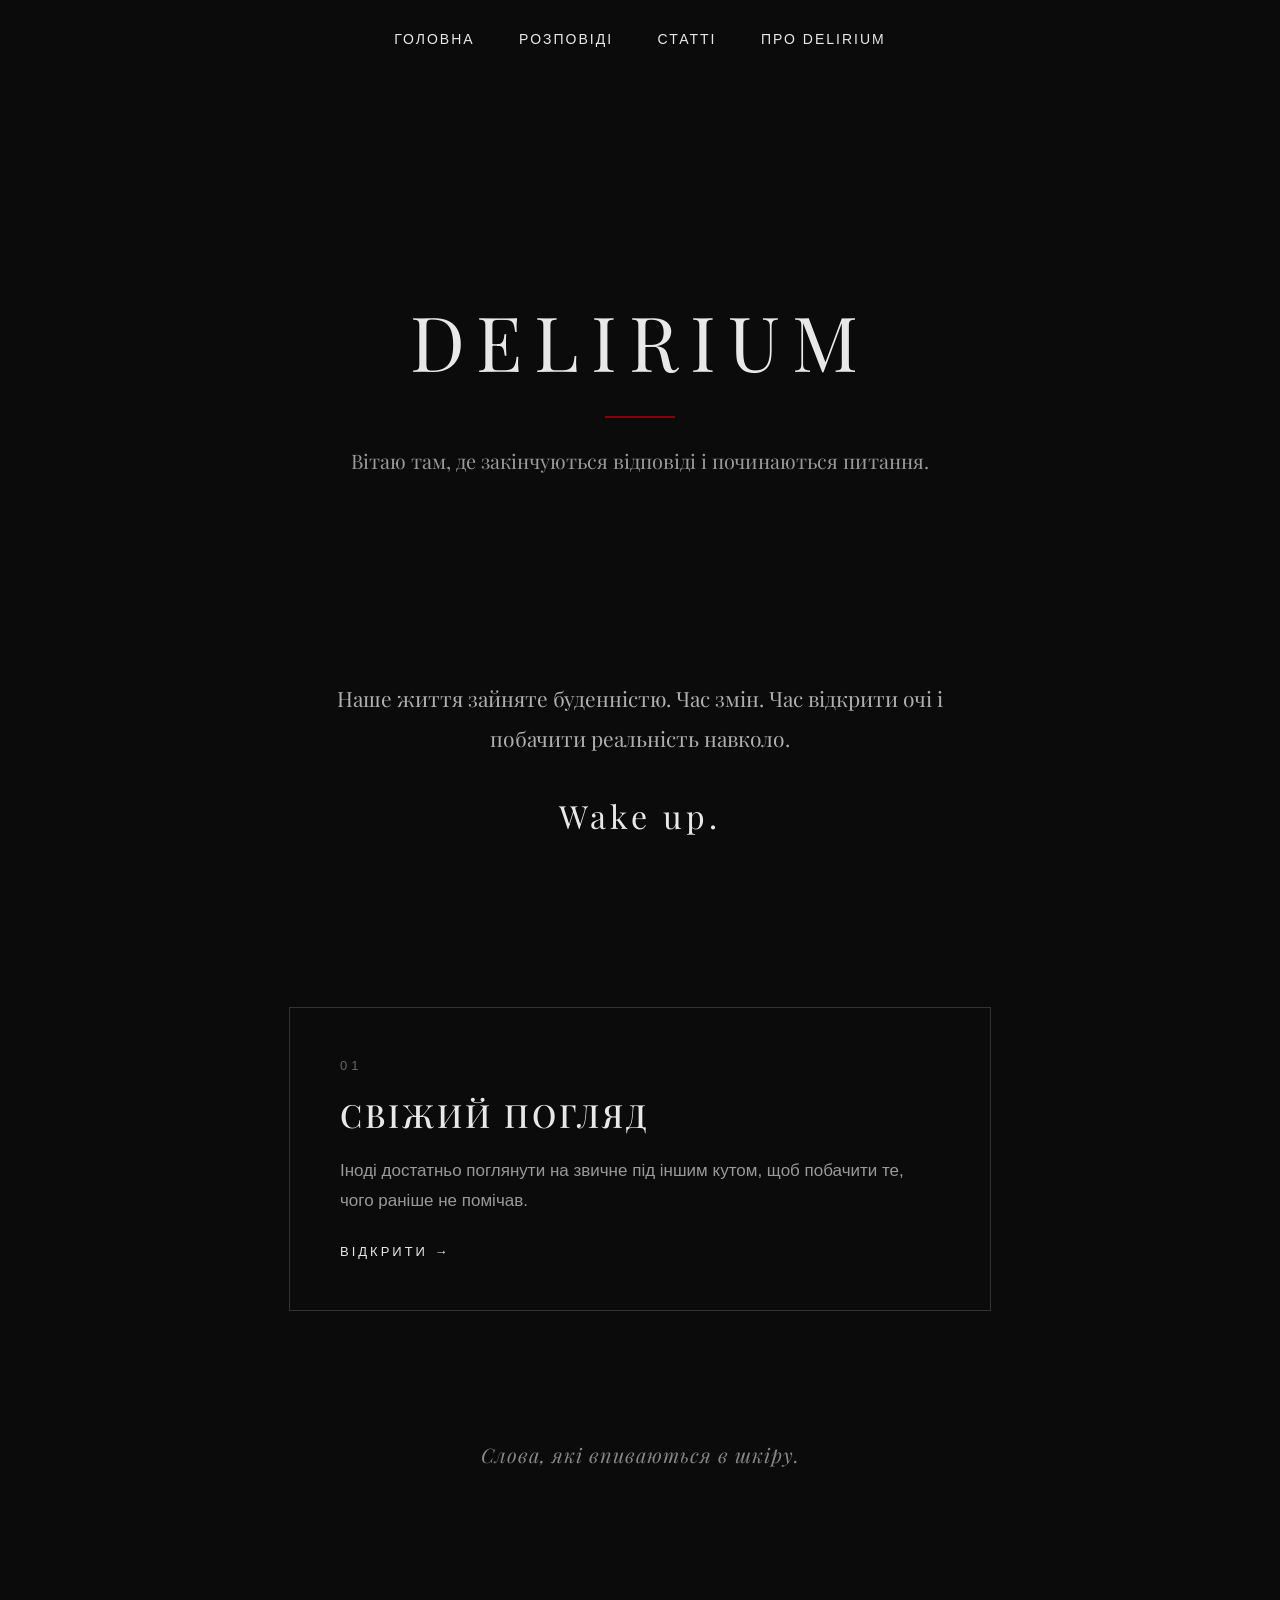
<file: index.html>
<!DOCTYPE html><html lang="uk"><head>
    <meta charset="UTF-8">
    <meta name="viewport" content="width=device-width, initial-scale=1.0"><title>Delirium</title>

<link rel="stylesheet" href="style.css">

<link rel="preconnect" href="https://fonts.googleapis.com">
<link rel="preconnect" href="https://fonts.gstatic.com" crossorigin>

<link href="https://fonts.googleapis.com/css2?family=Playfair+Display:wght@400;500;600&display=swap" rel="stylesheet">

</head><body class="home-page"><nav>
    <a href="index.html">ГОЛОВНА</a>
    <a href="stories.html">РОЗПОВІДІ</a>
    <a href="#">СТАТТІ</a>
    <a href="#">ПРО DELIRIUM</a>
</nav><main class="home-content"><section class="hero-section">

    <h1 class="hero-title">DELIRIUM</h1>

    <div class="hero-line"></div>

    <p class="hero-subtitle">
        Вітаю там, де закінчуються відповіді
        і починаються питання.
    </p>

</section>


<section class="awakening-section">

    <p>
        Наше життя зайняте буденністю.
        Час змін.
        Час відкрити очі і побачити реальність навколо.
    </p>

    <h2>Wake up.</h2>

</section>


<section class="fresh-section">

    <span class="section-number">01</span>

    <h2>СВІЖИЙ ПОГЛЯД</h2>

    <p>
        Іноді достатньо поглянути на звичне під іншим кутом,
        щоб побачити те, чого раніше не помічав.
    </p>

    <a href="stories.html">
        ВІДКРИТИ → 
    </a>

</section>


<section class="final-section">

    <p>
        Слова, які впиваються в шкіру.
    </p>

</section>

</main></body>
</html>
</file>
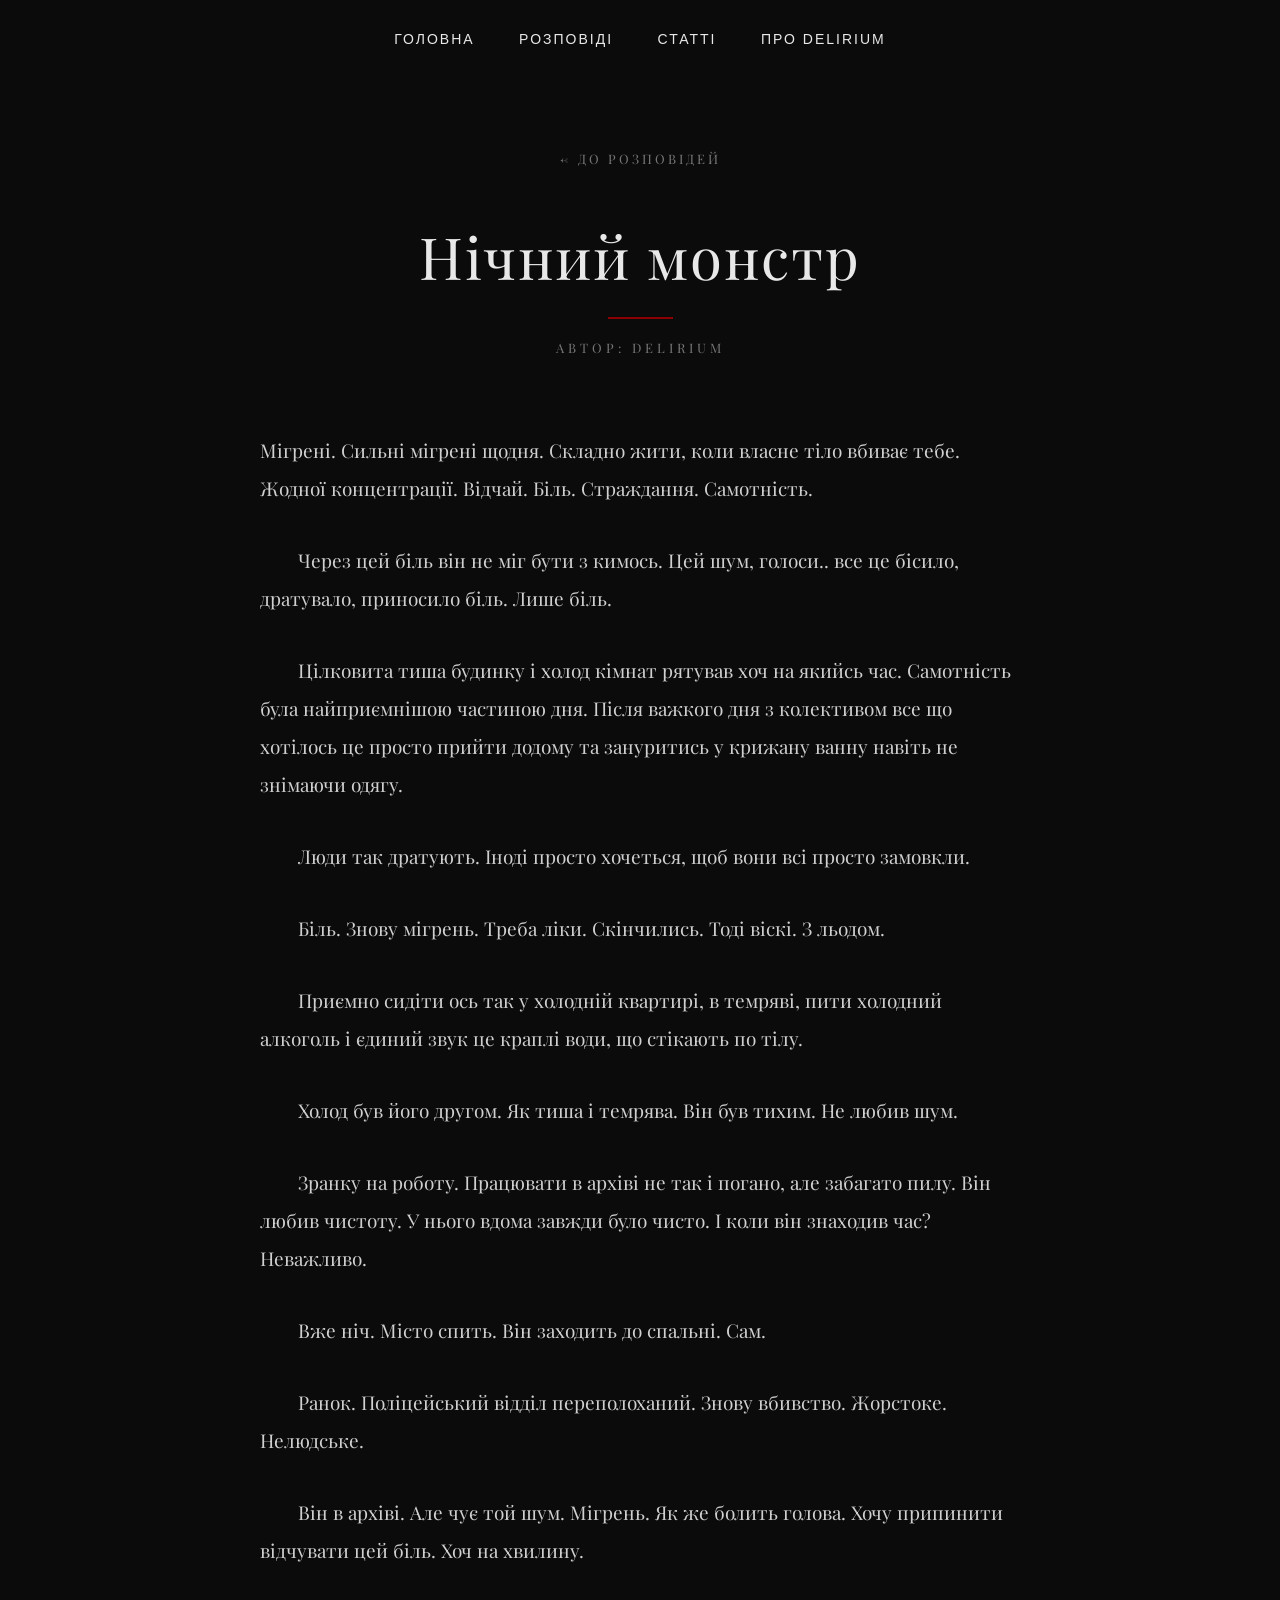
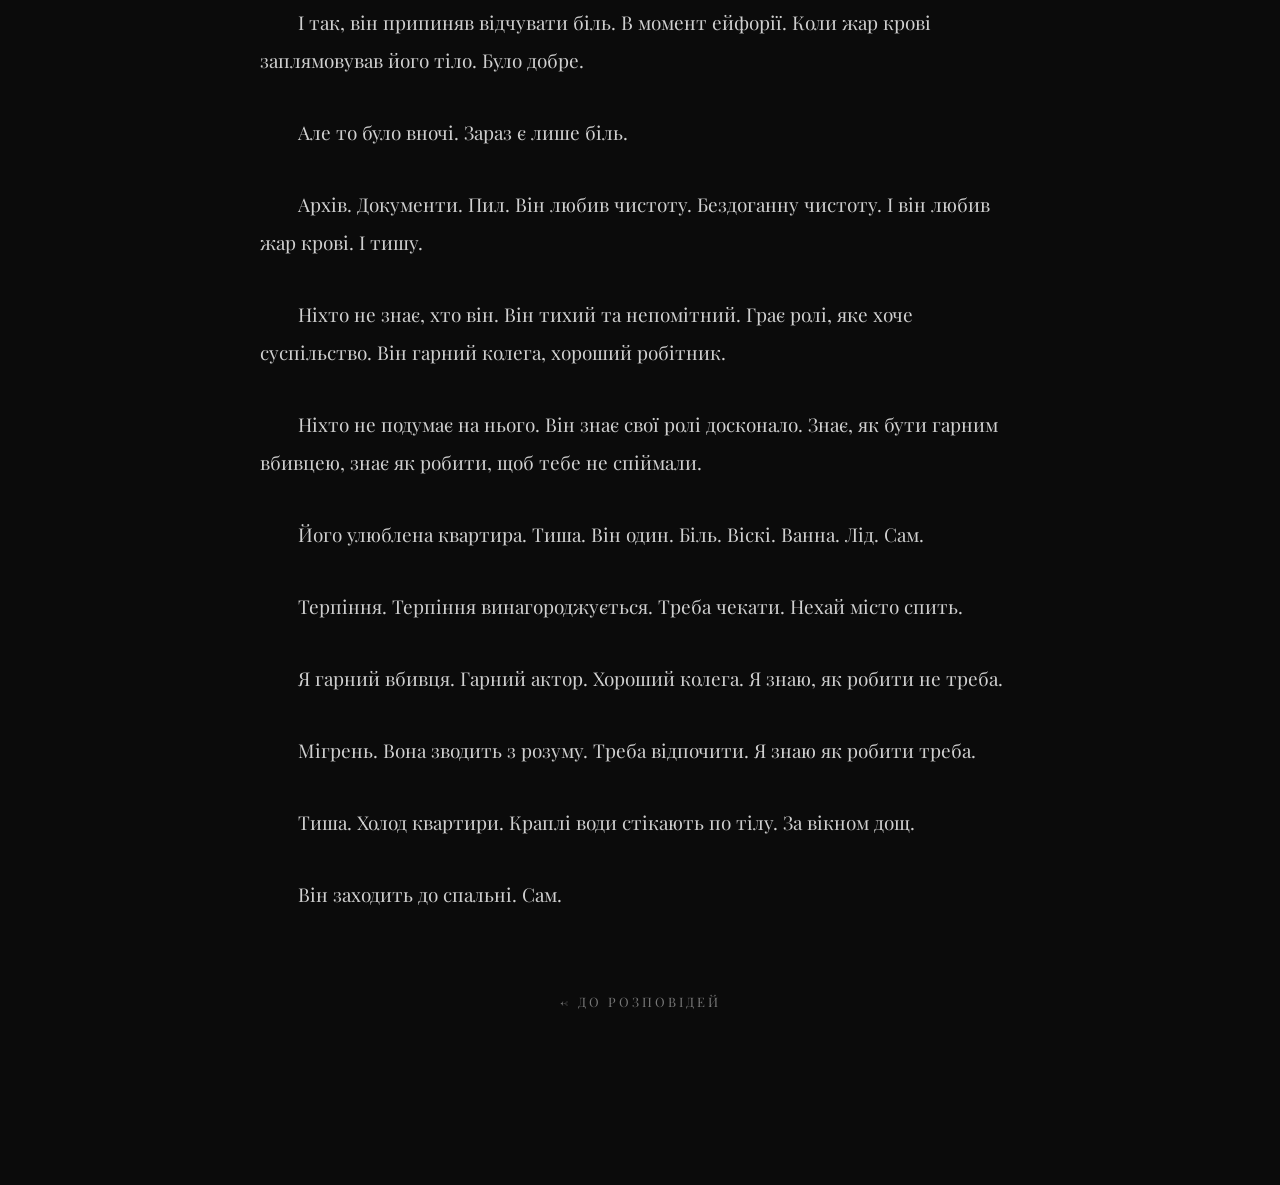
<file: nichnyi-monster.html>
<!DOCTYPE html><html lang="uk"><head>
    <meta charset="UTF-8">
    <meta name="viewport" content="width=device-width, initial-scale=1.0"><title>Нічний монстр — Delirium</title>

<link rel="stylesheet" href="style.css">

<link rel="preconnect" href="https://fonts.googleapis.com">
<link rel="preconnect" href="https://fonts.gstatic.com" crossorigin>

<link href="https://fonts.googleapis.com/css2?family=Playfair+Display:wght@400;500;600&display=swap" rel="stylesheet">

</head><body><nav>
    <a href="index.html">ГОЛОВНА</a>
    <a href="stories.html">РОЗПОВІДІ</a>
    <a href="#">СТАТТІ</a>
    <a href="#">ПРО DELIRIUM</a>
</nav><main class="story-page"> <a href="stories.html" class="back-link top-back">
        ← ДО РОЗПОВІДЕЙ
    </a><header class="story-header"> <header class="story-header">

    <h1>Нічний монстр</h1>

    <div class="story-line"></div>

    <p class="story-author">
        Автор: DELIRIUM
    </p>

</header>

<article class="story-text">

    <p>
        Мігрені. Сильні мігрені щодня. Складно жити, коли власне тіло вбиває тебе.
        Жодної концентрації. Відчай. Біль. Страждання. Самотність.
    </p>

    <p>
        Через цей біль він не міг бути з кимось. Цей шум, голоси.. все це бісило,
        дратувало, приносило біль. Лише біль.
    </p>

    <p>
        Цілковита тиша будинку і холод кімнат рятував хоч на якийсь час.
        Самотність була найприємнішою частиною дня.
        Після важкого дня з колективом все що хотілось це просто прийти додому
        та зануритись у крижану ванну навіть не знімаючи одягу.
    </p>

    <p>
        Люди так дратують. Іноді просто хочеться, щоб вони всі просто замовкли.
    </p>

    <p>
        Біль. Знову мігрень. Треба ліки. Скінчились.
        Тоді віскі. З льодом.
    </p>

    <p>
        Приємно сидіти ось так у холодній квартирі, в темряві,
        пити холодний алкоголь і єдиний звук це краплі води,
        що стікають по тілу.
    </p>

    <p>
        Холод був його другом. Як тиша і темрява.
        Він був тихим. Не любив шум.
    </p>

    <p>
        Зранку на роботу. Працювати в архіві не так і погано,
        але забагато пилу. Він любив чистоту.
        У нього вдома завжди було чисто.
        І коли він знаходив час? Неважливо.
    </p>

    <p>
        Вже ніч. Місто спить. Він заходить до спальні. Сам.
    </p>

    <p>
        Ранок. Поліцейський відділ переполоханий.
        Знову вбивство. Жорстоке. Нелюдське.
    </p>

    <p>
        Він в архіві. Але чує той шум.
        Мігрень. Як же болить голова.
        Хочу припинити відчувати цей біль.
        Хоч на хвилину.
    </p>

    <p>
        І так, він припиняв відчувати біль.
        В момент ейфорії.
        Коли жар крові заплямовував його тіло.
        Було добре.
    </p>

    <p>
        Але то було вночі. Зараз є лише біль.
    </p>

    <p>
        Архів. Документи. Пил.
        Він любив чистоту.
        Бездоганну чистоту.
        І він любив жар крові.
        І тишу.
    </p>

    <p>
        Ніхто не знає, хто він.
        Він тихий та непомітний.
        Грає ролі, яке хоче суспільство.
        Він гарний колега, хороший робітник.
    </p>

    <p>
        Ніхто не подумає на нього.
        Він знає свої ролі досконало.
        Знає, як бути гарним вбивцею,
        знає як робити, щоб тебе не спіймали.
    </p>

    <p>
        Його улюблена квартира.
        Тиша.
        Він один.
        Біль.
        Віскі.
        Ванна.
        Лід.
        Сам.
    </p>

    <p>
        Терпіння.
        Терпіння винагороджується.
        Треба чекати.
        Нехай місто спить.
    </p>

    <p>
        Я гарний вбивця.
        Гарний актор.
        Хороший колега.
        Я знаю, як робити не треба.
    </p>

    <p>
        Мігрень.
        Вона зводить з розуму.
        Треба відпочити.
        Я знаю як робити треба.
    </p>

    <p>
        Тиша.
        Холод квартири.
        Краплі води стікають по тілу.
        За вікном дощ.
    </p>

    <p>
        Він заходить до спальні.
        Сам.
    </p>

</article>

<a href="stories.html" class="back-link">
    ← ДО РОЗПОВІДЕЙ
</a>

</main></body>
</html>
</file>
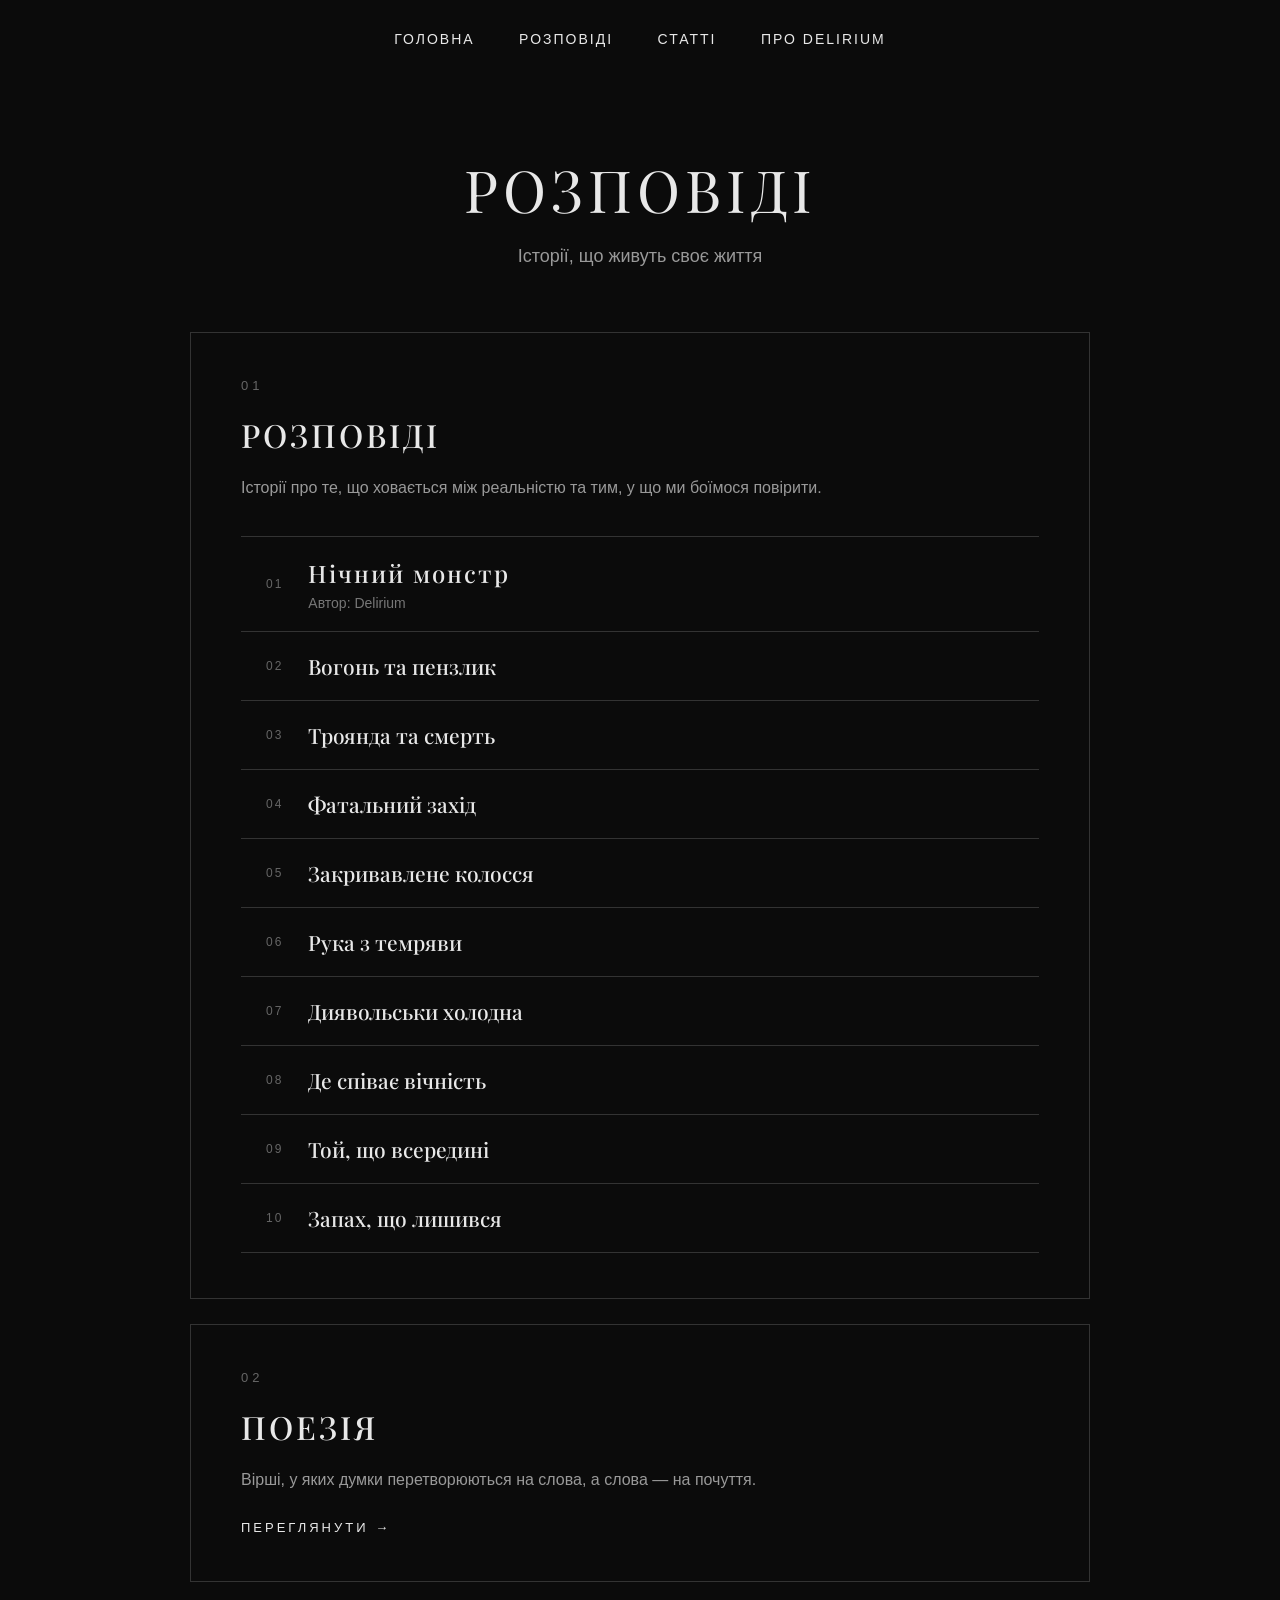
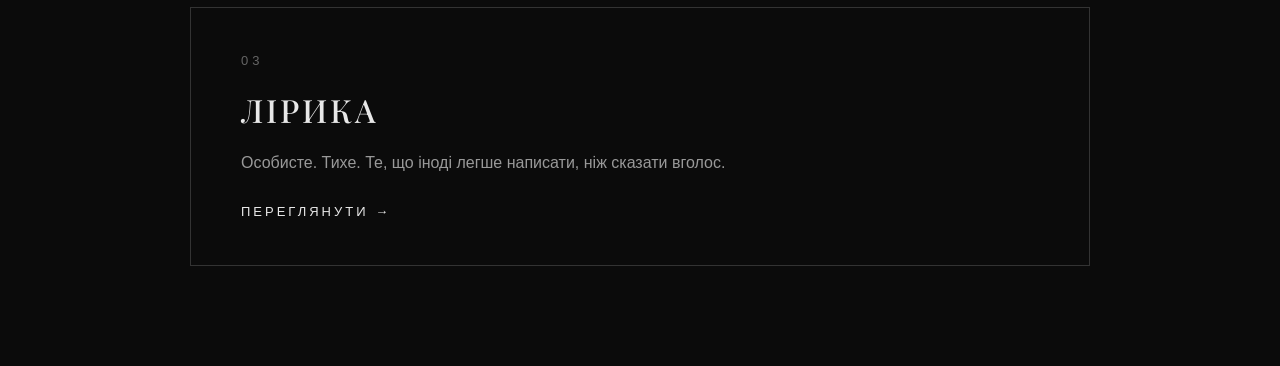
<file: stories.html>
<!DOCTYPE html><html lang="uk"><head>
    <meta charset="UTF-8">
    <meta name="viewport" content="width=device-width, initial-scale=1.0">
    <title>РОЗПОВІДІ — Delirium</title>
    <link rel="stylesheet" href="style.css">
</head><body><nav>
    <a href="index.html">ГОЛОВНА</a>
    <a href="stories.html">РОЗПОВІДІ</a>
    <a href="#">СТАТТІ</a>
    <a href="#">ПРО DELIRIUM</a>
</nav><main class="stories-page"><header class="stories-header">
    <h1>РОЗПОВІДІ</h1>
    <p>Історії, що живуть своє життя</p>
</header>

<div class="categories">

    <div class="category-card">

        <span class="category-number">01</span>

        <h2>РОЗПОВІДІ</h2>

        <p>
            Історії про те, що ховається між реальністю
            та тим, у що ми боїмося повірити.
        </p>

        <div class="story-list">

            <a href="nichnyi-monster.html" class="story-card">
                <span class="story-number">01</span>

                <div>
                    <h2>Нічний монстр</h2>
                    <p>Автор: Delirium</p>
                </div>
            </a>

            <a href="vohon-ta-penzlyk.html" class="story-item">
                <span>02</span>
                <strong>Вогонь та пензлик</strong>
            </a>

            <a href="troianda-ta-smert.html" class="story-item">
                <span>03</span>
                <strong>Троянда та смерть</strong>
            </a>

            <a href="fatalnyi-zakhid.html" class="story-item">
                <span>04</span>
                <strong>Фатальний захід</strong>
            </a>

            <a href="zakryvavlene-kolossia.html" class="story-item">
                <span>05</span>
                <strong>Закривавлене колосся</strong>
            </a>

            <a href="ruka-z-temriavy.html" class="story-item">
                <span>06</span>
                <strong>Рука з темряви</strong>
            </a>

            <a href="dyiavolskyi-kholodna.html" class="story-item">
                <span>07</span>
                <strong>Диявольськи холодна</strong>
            </a>

            <a href="de-spivaie-vichnist.html" class="story-item">
                <span>08</span>
                <strong>Де співає вічність</strong>
            </a>

            <a href="toi-shcho-vseredyni.html" class="story-item">
                <span>09</span>
                <strong>Той, що всередині</strong>
            </a>

            <a href="zapakh-shcho-lyshyvsia.html" class="story-item">
                <span>10</span>
                <strong>Запах, що лишився</strong>
            </a>

        </div>
    </div>

    <div class="category-card">

        <span class="category-number">02</span>

        <h2>ПОЕЗІЯ</h2>

        <p>
            Вірші, у яких думки перетворюються
            на слова, а слова — на почуття.
        </p>

        <a href="#">ПЕРЕГЛЯНУТИ →</a>

    </div>

    <div class="category-card">

        <span class="category-number">03</span>

        <h2>ЛІРИКА</h2>

        <p>
            Особисте. Тихе. Те, що іноді легше
            написати, ніж сказати вголос.
        </p>

        <a href="#">ПЕРЕГЛЯНУТИ →</a>

    </div>

</div>

</main></body>
</html>
</file>
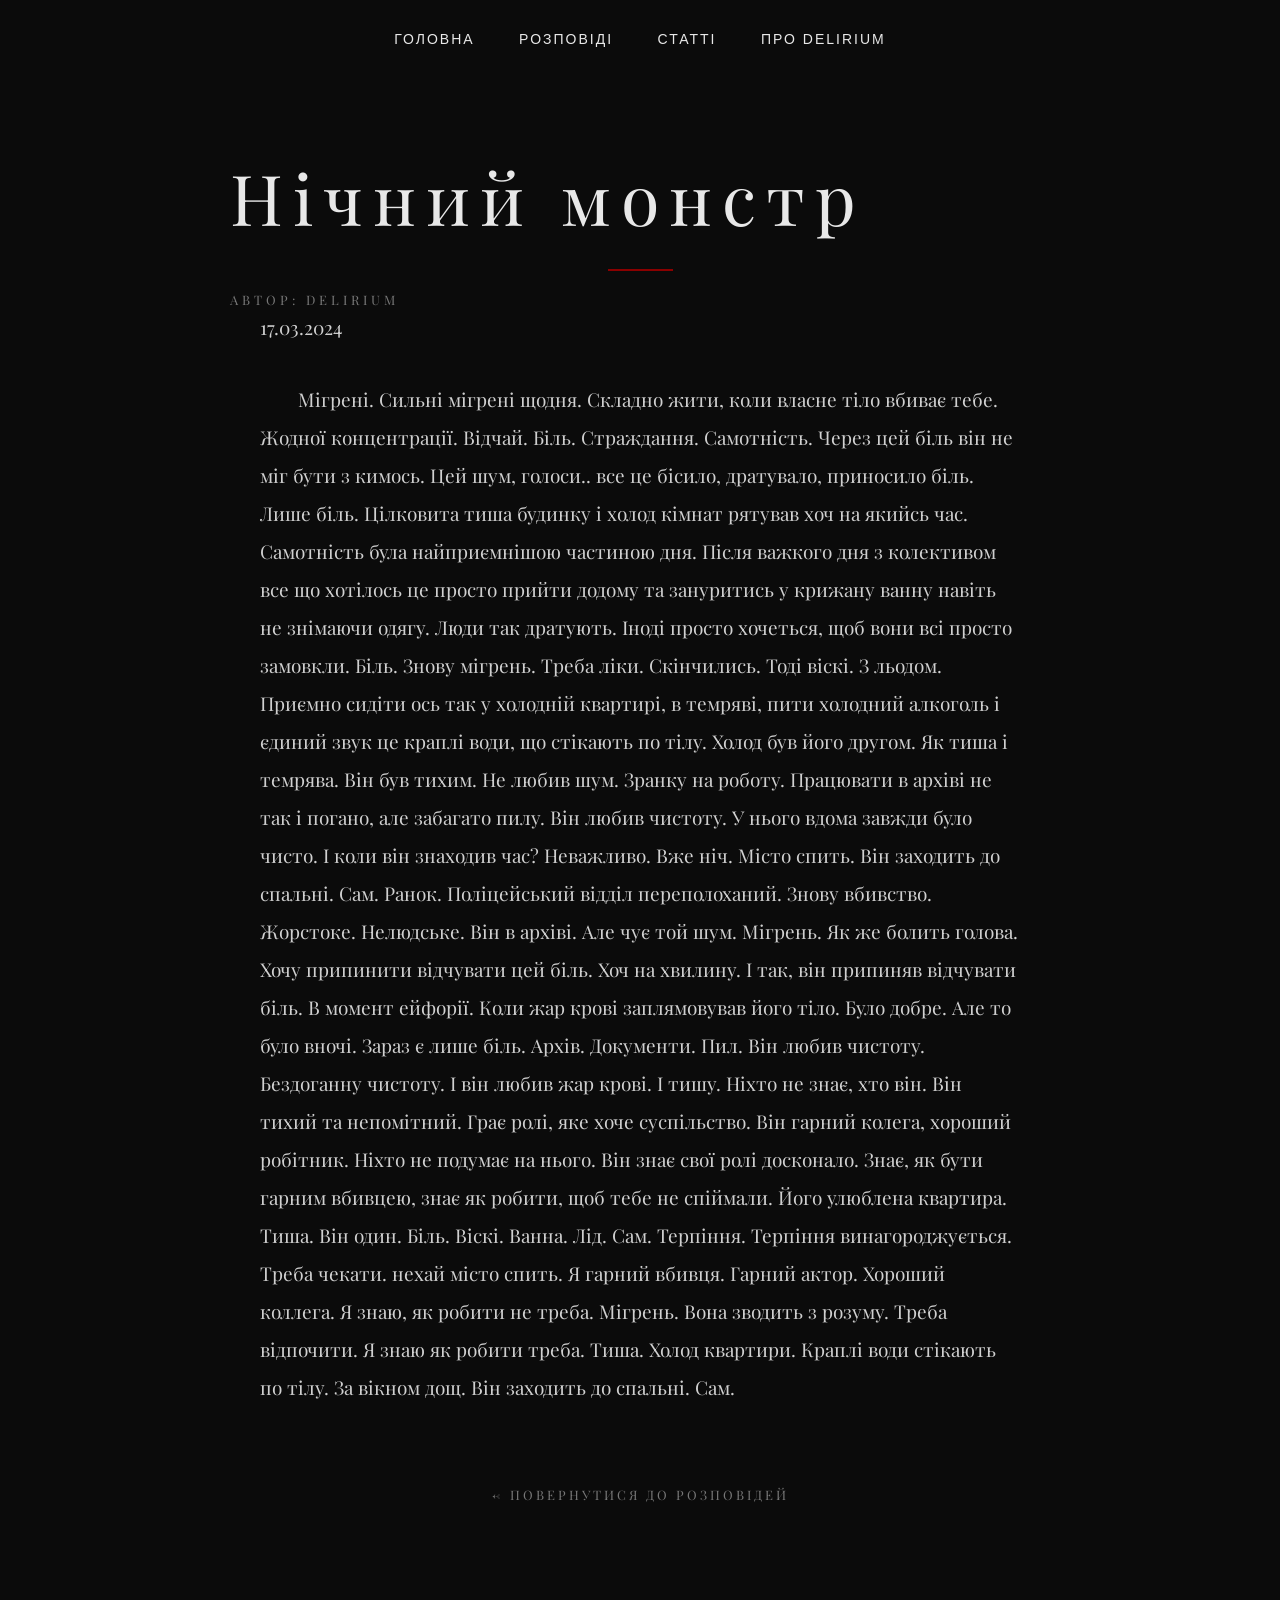
<file: story1.html>
<!DOCTYPE html>
<html lang="uk">

<head>
    <meta charset="UTF-8">
    <meta name="viewport" content="width=device-width, initial-scale=1.0">

    <title>РОЗПОВІДІ — Delirium</title>

    <link rel="stylesheet" href="style.css">
</head>

<body>

    <nav>
        <a href="index.html">ГОЛОВНА</a>
        <a href="stories.html">РОЗПОВІДІ</a>
        <a href="#">СТАТТІ</a>
        <a href="#">ПРО DELIRIUM</a>
    </nav>

    <main class="story-page">

        <h1 class="hero-title">
            Нічний монстр
        </h1>

        <div class="story-line"></div>

        <p class="story-author">
            Автор: DELIRIUM
        </p>

        <article class="story-text">

            <p>
                17.03.2024
            </p>

            <p>
                Мігрені. Сильні мігрені щодня. Складно жити, коли власне тіло вбиває тебе. Жодної концентрації. Відчай. Біль. Страждання. Самотність. Через цей біль він не міг бути з кимось. Цей шум, голоси.. все це бісило, дратувало, приносило біль. Лише біль. Цілковита тиша будинку і холод кімнат рятував хоч на якийсь час. Самотність була найприємнішою частиною дня. Після важкого дня з колективом все що хотілось це просто прийти додому та зануритись у крижану ванну навіть не знімаючи одягу. Люди так дратують. Іноді просто хочеться, щоб вони всі просто замовкли. Біль. Знову мігрень. Треба ліки. Скінчились. Тоді віскі. З льодом. Приємно сидіти ось так у холодній квартирі, в темряві, пити холодний алкоголь і єдиний звук це краплі води, що стікають по тілу. Холод був його другом. Як тиша і темрява. Він був тихим. Не любив шум. Зранку на роботу. Працювати в архіві не так і погано, але забагато пилу. Він любив чистоту. У нього вдома завжди було чисто. І коли він знаходив час? Неважливо. Вже ніч. Місто спить. Він заходить до спальні. Сам. 
Ранок. Поліцейський відділ переполоханий. Знову вбивство. Жорстоке. Нелюдське. Він в архіві. Але чує той шум. Мігрень. Як же болить голова. Хочу припинити відчувати цей біль. Хоч на хвилину. І так, він припиняв відчувати біль. В момент ейфорії. Коли жар крові заплямовував його тіло. Було добре. Але то було вночі. Зараз є лише біль. Архів. Документи. Пил. Він любив чистоту. Бездоганну чистоту. І він любив жар крові. І тишу. 
Ніхто не знає, хто він. Він тихий та непомітний. Грає ролі, яке хоче суспільство. Він гарний колега, хороший робітник. Ніхто не подумає на нього. Він знає свої ролі досконало. Знає, як бути гарним вбивцею, знає як робити, щоб тебе не спіймали. Його улюблена квартира. Тиша. Він один. Біль. Віскі. Ванна. Лід. Сам. Терпіння. Терпіння винагороджується. Треба чекати. нехай місто спить. Я гарний вбивця. Гарний актор. Хороший коллега. Я знаю, як робити не треба. Мігрень. Вона зводить з розуму. Треба відпочити. Я знаю як робити треба. Тиша. Холод квартири. Краплі води стікають по тілу. За вікном дощ. Він заходить до спальні.  Сам.


            </p>

        </article>

        <a class="back-link" href="stories.html">
            ← ПОВЕРНУТИСЯ ДО РОЗПОВІДЕЙ
        </a>

    </main>

</body>

</html>
</file>
<file: style.css>
@import url('https://fonts.googleapis.com/css2?family=Playfair+Display:wght@400;500;600&display=swap');

* {
  box-sizing: border-box;
  }

html {
background: #0b0b0b;
}

body {
margin: 0;
background: #0b0b0b;
color: #e8e8e8;
font-family: Arial, sans-serif;
}

nav {
position: absolute;
top: 30px;
left: 0;
width: 100%;
text-align: center;
z-index: 10;
}

nav a {
display: inline-block;
margin: 0 20px;
color: #e8e8e8;
text-decoration: none;
font-size: 14px;
letter-spacing: 2px;
transition: color 0.3s ease;
}

nav a:hover {
color: #8b0000;
}

/* =========================
ГОЛОВНА
========================= */

.home-page {
min-height: 100vh;
}

.home-content {
min-height: 100vh;
display: flex;
flex-direction: column;
align-items: center;
justify-content: center;
text-align: center;
padding: 120px 20px 60px;
}

.hero-title {
margin: 0;
font-family: 'Playfair Display', serif;
font-size: 70px;
font-weight: 400;
letter-spacing: 10px;
}

.hero-subtitle {
margin: 25px 0 0;
color: #999;
font-size: 20px;
line-height: 1.6;
}

/* =========================
РОЗПОВІДІ
========================= */

.stories-page {
width: 900px;
max-width: 90%;
margin: 0 auto;
padding: 150px 0 100px;
}

.stories-header {
text-align: center;
margin-bottom: 65px;
}

.stories-header h1 {
margin: 0 0 18px;
font-family: 'Playfair Display', serif;
font-size: 58px;
font-weight: 400;
letter-spacing: 5px;
}

.stories-header p {
margin: 0;
color: #999;
font-size: 18px;
}

/* =========================
КАТЕГОРІЇ
========================= */

.categories {
display: flex;
flex-direction: column;
gap: 25px;
}

.category-card {
position: relative;
padding: 45px 50px;
border: 1px solid #333;
text-align: left;
overflow: hidden;
transition: border-color 0.4s ease, transform 0.4s ease;
}

.category-card::before {
content: "";
position: absolute;
left: 0;
top: 0;
width: 3px;
height: 0;
background: #8b0000;
transition: height 0.4s ease;
}

.category-card:hover {
border-color: #555;
transform: translateX(8px);
}

.category-card:hover::before {
height: 100%;
}

.category-number {
display: block;
margin-bottom: 20px;
color: #666;
font-size: 13px;
letter-spacing: 4px;
}

.category-card > h2 {
margin: 0 0 18px;
font-family: 'Playfair Display', serif;
font-size: 32px;
font-weight: 500;
letter-spacing: 3px;
}

.category-card > p {
max-width: 600px;
margin: 0 0 25px;
color: #999;
line-height: 1.7;
}

.category-card > a {
color: #e8e8e8;
text-decoration: none;
font-size: 13px;
letter-spacing: 3px;
transition: color 0.3s ease;
}

.category-card > a:hover {
color: #8b0000;
}

/* =========================
СПИСОК РОЗПОВІДЕЙ
========================= */

.story-list {
margin-top: 35px;
}

.story-card,
.story-item {
position: relative;
display: flex;
align-items: center;
gap: 25px;
width: 100%;
padding: 20px 25px;
border-top: 1px solid #333;
color: #e8e8e8;
text-decoration: none;
transition: background 0.35s ease, padding-left 0.35s ease;
}

.story-item:last-child {
border-bottom: 1px solid #333;
}

.story-card::before,
.story-item::before {
content: "";
position: absolute;
left: 0;
top: 0;
width: 3px;
height: 0;
background: #8b0000;
transition: height 0.35s ease;
}

.story-card:hover,
.story-item:hover {
padding-left: 35px;
background: rgba(255, 255, 255, 0.02);
}

.story-card:hover::before,
.story-item:hover::before {
height: 100%;
}

.story-number,
.story-item > span {
flex-shrink: 0;
color: #666;
font-size: 12px;
letter-spacing: 2px;
}

.story-card h2 {
margin: 0 0 6px;
font-family: 'Playfair Display', serif;
font-size: 24px;
font-weight: 500;
letter-spacing: 2px;
}

.story-card p {
margin: 0;
color: #777;
font-size: 14px;
}

.story-item strong {
font-family: 'Playfair Display', serif;
font-size: 21px;
font-weight: 500;
}

/* =========================
МОБІЛЬНА ВЕРСІЯ
========================= */

@media (max-width: 700px) {

nav {
    top: 20px;
}

nav a {
    margin: 0 8px;
    font-size: 11px;
    letter-spacing: 1px;
}

.hero-title {
    font-size: 48px;
    letter-spacing: 6px;
}

.hero-subtitle {
    font-size: 16px;
}

.stories-page {
    max-width: 92%;
    padding-top: 120px;
}
.stories-header h1 {
    font-size: 42px;
    letter-spacing: 3px;
}

.category-card {
    padding: 30px 25px;
}

.category-card > h2 {
    font-size: 27px;
}

.story-card,
.story-item {
    padding-left: 15px;
    padding-right: 15px;
    gap: 15px;
}

.story-card h2,
.story-item strong {
    font-size: 18px;
}

}
/* ===== NIGHT MONSTER STORY ===== */

.story-page {
width: 820px;
max-width: 88%;
margin: 0 auto;
padding-top: 150px;
padding-bottom: 100px;
}

.story-header {
text-align: center;
margin-bottom: 75px;
}

.story-header h1 {
margin: 0;
font-family: 'Playfair Display', serif;
font-size: 58px;
font-weight: 400;
letter-spacing: 2px;
line-height: 1.2;
}

.story-line {
width: 65px;
height: 2px;
background: #8b0000;
margin: 25px auto 20px;
}

.story-author {
margin: 0;
color: #777;
font-family: 'Playfair Display', serif;
font-size: 13px;
letter-spacing: 4px;
text-transform: uppercase;
}

.story-text {
max-width: 760px;
margin: 0 auto;
font-family: 'Playfair Display', serif;
font-size: 19px;
line-height: 2;
color: #d0d0d0;
text-align: left;
}

.story-text p {
margin: 0 0 34px;
text-indent: 38px;
}

.story-text p:first-child {
text-indent: 0;
}

.back-link {
display: block;
width: fit-content;
margin: 80px auto 0;
color: #777;
font-family: 'Playfair Display', serif;
font-size: 13px;
letter-spacing: 3px;
text-decoration: none;
transition: 0.3s ease;
}

.back-link:hover {
color: #8b0000;
}
.top-back {
display: block;
width: fit-content;
margin: 0 auto 55px;
}

.top-back:hover {
color: #8b0000;
}
/* =========================
   DELIRIUM — ГОЛОВНА
   ========================= */

.home-content {
    width: 900px;
    max-width: 90%;
    margin: 0 auto;
    text-align: center;
}

/* Главный экран */

.hero-section {
    padding-top: 170px;
}

.hero-section .hero-title {
    margin: 0;
    font-family: 'Playfair Display', serif;
    font-size: 76px;
    font-weight: 400;
    letter-spacing: 12px;
}

.hero-line {
    width: 70px;
    height: 2px;
    background: #8b0000;
    margin: 25px auto;
}

.hero-subtitle {
    max-width: 650px;
    margin: 0 auto;
    color: #999;
    font-family: 'Playfair Display', serif;
    font-size: 20px;
    line-height: 1.8;
}


/* Wake up */

.awakening-section {
    max-width: 650px;
    margin: 150px auto 0;
    padding: 50px 0;
}

.awakening-section p {
    margin: 0;
    color: #b0b0b0;
    font-family: 'Playfair Display', serif;
    font-size: 21px;
    line-height: 1.9;
}

.awakening-section h2 {
    margin: 35px 0 0;
    font-family: 'Playfair Display', serif;
    font-size: 32px;
    font-weight: 400;
    letter-spacing: 4px;
}


/* Свіжий погляд */

.fresh-section {
    margin: 120px auto 0;
    padding: 50px;
    border: 1px solid #333;
    text-align: left;
    position: relative;
    transition: 0.4s ease;
}

.fresh-section:hover {
    border-color: #555;
    transform: translateX(8px);
}

.fresh-section::before {
    content: "";
    position: absolute;
    left: 0;
    top: 0;
    width: 3px;
    height: 0;
    background: #8b0000;
    transition: 0.4s ease;
}

.fresh-section:hover::before {
    height: 100%;
}

.fresh-section .section-number {
    display: block;
    margin-bottom: 20px;
    color: #666;
    font-size: 13px;
    letter-spacing: 4px;
}

.fresh-section h2 {
    margin: 0 0 20px;
    font-family: 'Playfair Display', serif;
    font-size: 32px;
    font-weight: 500;
    letter-spacing: 3px;
}

.fresh-section p {
    max-width: 600px;
    margin: 0 0 25px;
    color: #999;
    line-height: 1.8;
    font-size: 17px;
}

.fresh-section a {
    color: #e8e8e8;
    text-decoration: none;
    font-size: 13px;
    letter-spacing: 3px;
    transition: 0.3s;
}

.fresh-section a:hover {
    color: #8b0000;
}


/* Финальная фраза */

.final-section {
    padding: 130px 0 160px;
}

.final-section p {
    margin: 0;
    color: #888;
    font-family: 'Playfair Display', serif;
    font-size: 20px;
    font-style: italic;
    letter-spacing: 1px;
}
</file>
